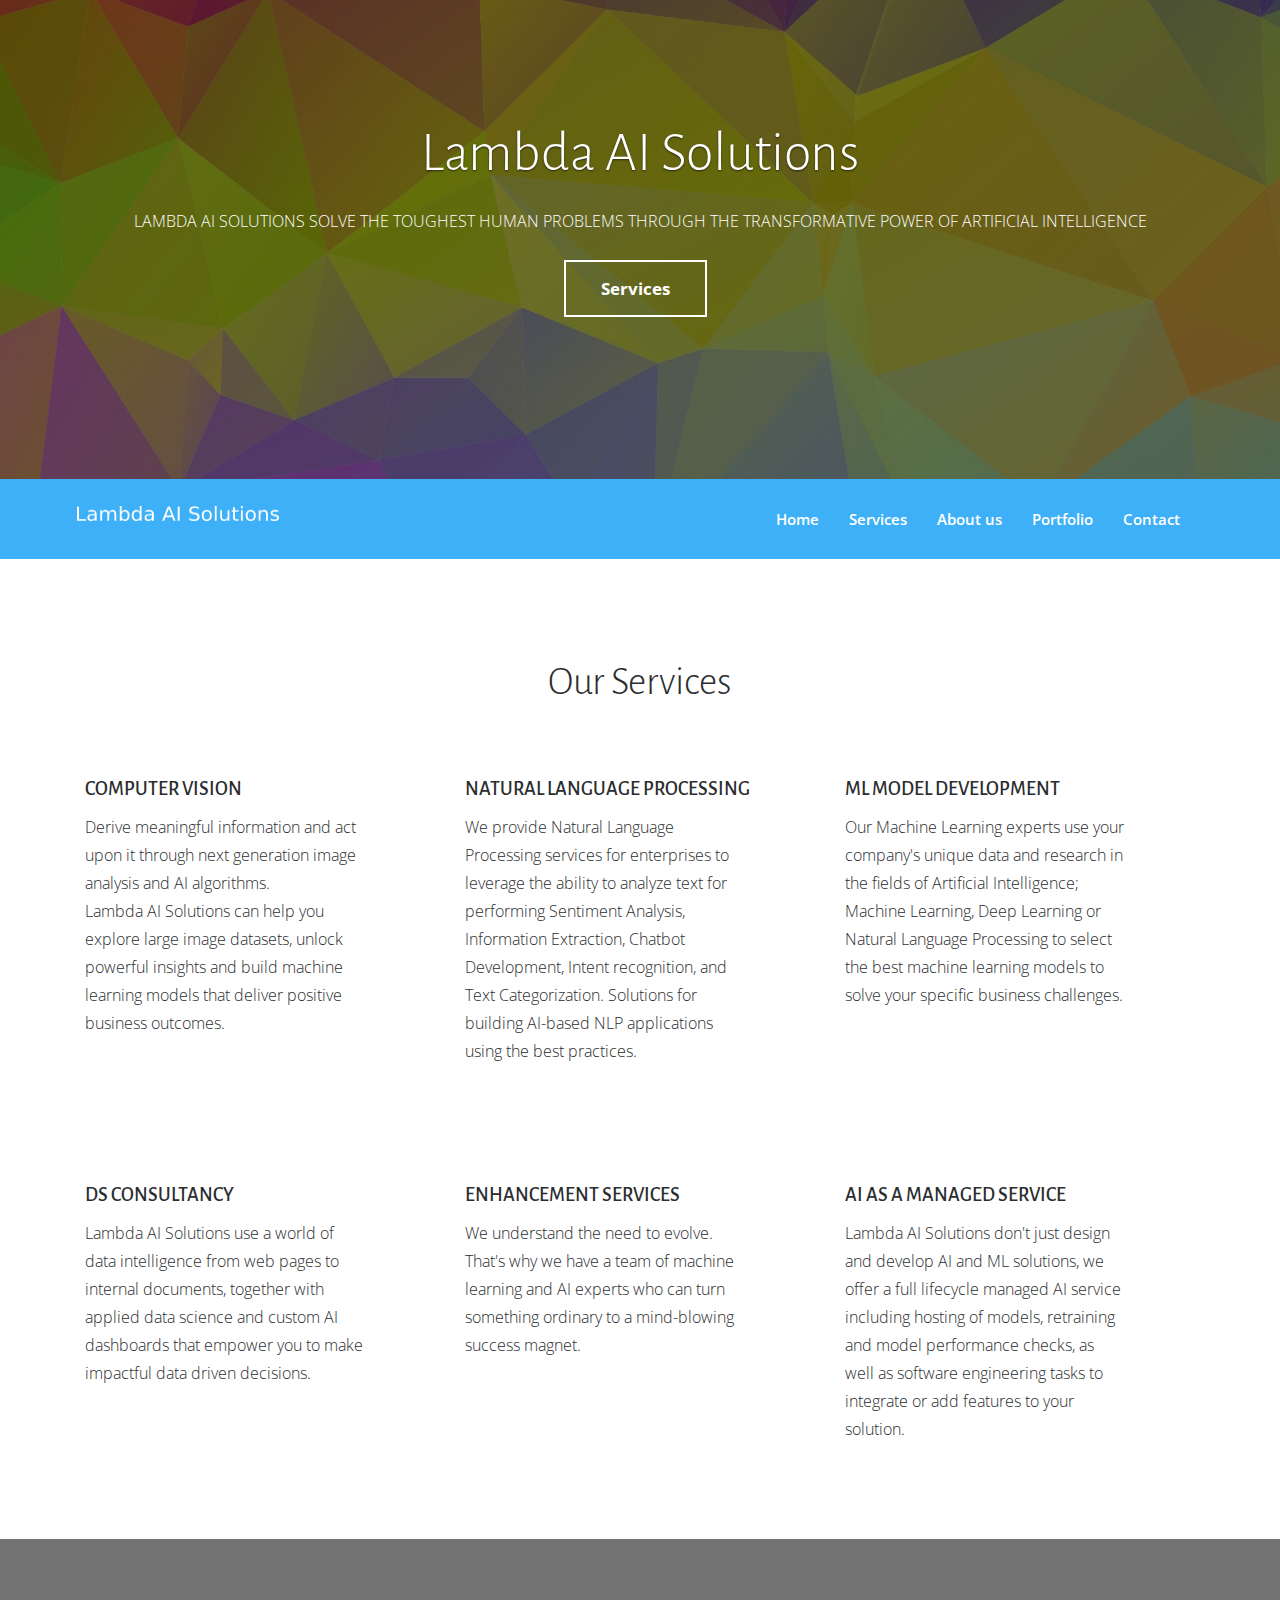
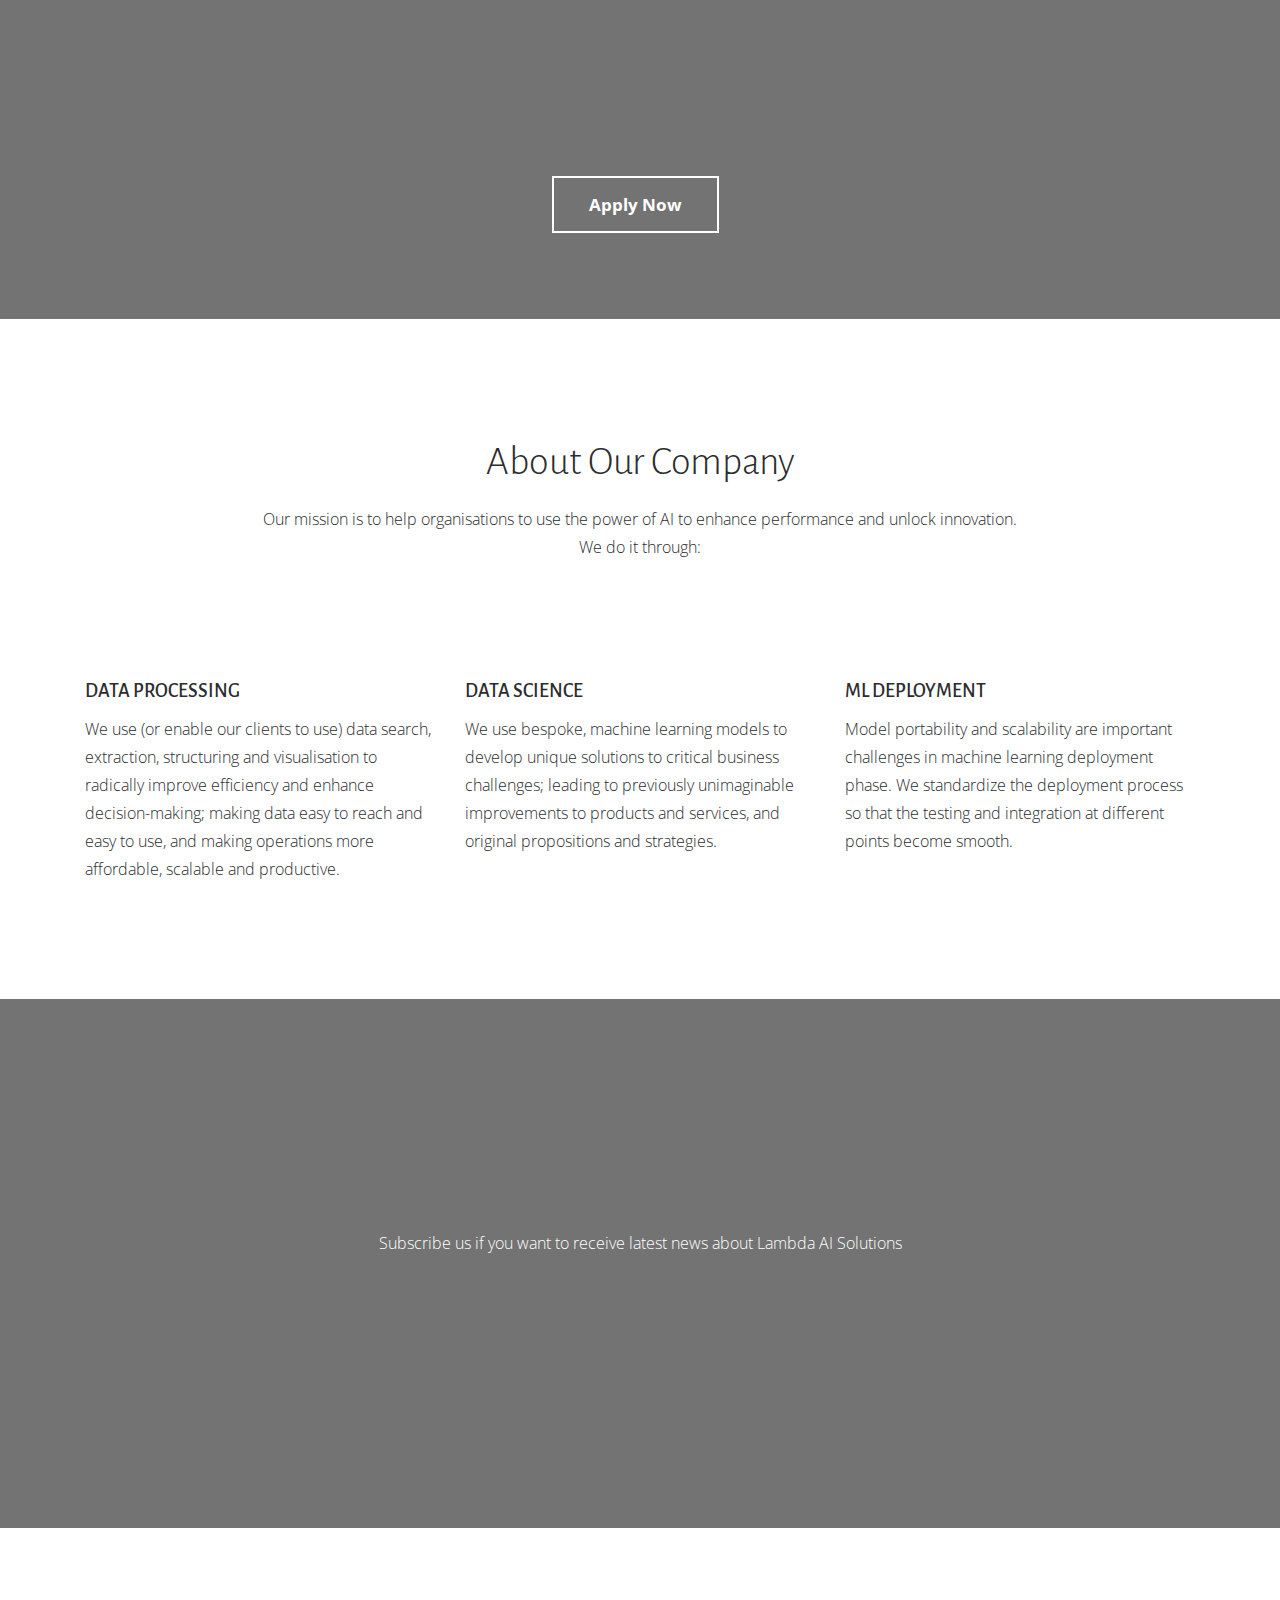
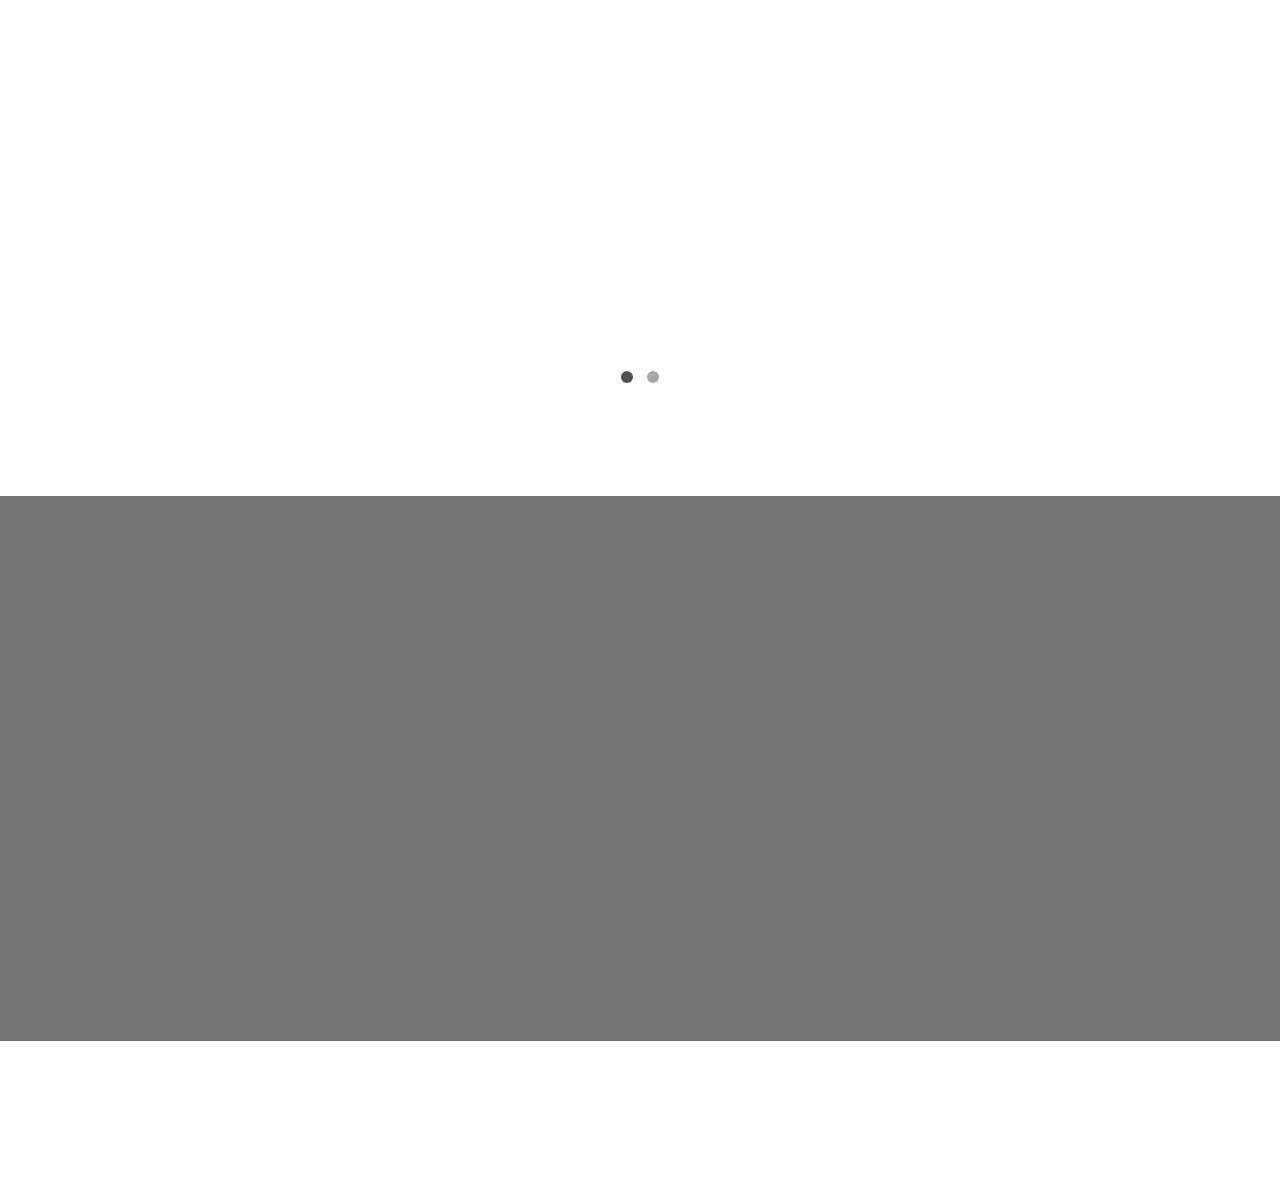
<file: index.html>
<!DOCTYPE html>
<html>
<head>
 
<title>Lambda AI Solutions</title>
<meta name="viewport" content="width=device-width, initial-scale=1, maximum-scale=1, user-scalable=no">

<!-- CSS Files -->
<link href="./css/bootstrap.min.css" rel="stylesheet" media="screen">
<link href="./css/font-awesome.min.css" rel="stylesheet">
<link href="./fonts/icon-7-stroke/css/pe-icon-7-stroke.css" rel="stylesheet">
<link href="./css/animate.css" rel="stylesheet" media="screen">
<link href="./css/owl.theme.css" rel="stylesheet">
<link href="./css/owl.carousel.css" rel="stylesheet">
<link rel=“icon” href=”favicon.ico” type=“image/x-icon”>

<link rel="shortcut icon" href=“favicon.ico” type=“image/x-icon”>
<link href="./css/styles.css" rel="stylesheet" media="screen">

<!-- Google Fonts --> 
<link href='http://fonts.googleapis.com/css?family=Open+Sans:400,300,600,700' rel='stylesheet' type='text/css'>
<link href='http://fonts.googleapis.com/css?family=Alegreya+Sans:100,300,400,700' rel='stylesheet' type='text/css'>
</head>
  
<body data-spy="scroll" data-target="#navbar-scroll">
 
 <div id="top"></div>
 
<div class="fullscreen landing parallax" style="background-image:url('images/bg.jpg');" data-img-width="2000" data-img-height="1325" data-diff="100">
	
	<div class="overlay">
		<div class="container">
			<div class="row">
				<div class="col-md-12 text-center">
  
						<h1 class="wow fadeInLeft">
							Lambda AI Solutions
						</h1>
 
					<div class="landing-text wow fadeInUp">

						<p>LAMBDA AI SOLUTIONS SOLVE THE TOUGHEST HUMAN PROBLEMS  THROUGH THE TRANSFORMATIVE POWER  OF ARTIFICIAL INTELLIGENCE</p>
					</div>
 
					<div class="head-btn wow fadeInLeft">
						<a href="#services" class="btn-default">Services</a>
					</div>
	<br/>
	<br/>
				</div> 
			</div>
		</div> 
	</div> 
</div>
   
<!-- NAVIGATION -->
<div id="menu">
	<nav class="navbar-wrapper navbar-default " role="navigation">
		<div class="container">
			  <div class="navbar-header">
				<button type="button" class="navbar-toggle" data-toggle="collapse" data-target=".navbar-themers">
				  <span class="sr-only">Toggle navigation</span>
				  <span class="icon-bar"></span>
				  <span class="icon-bar"></span>
				  <span class="icon-bar"></span>
				</button>
				  <a class="navbar-brand site-name" href="#top"><img src="images/logo_new.png" alt="logo"></a>
			  </div>
	 
			  <div id="navbar-scroll" class="collapse navbar-collapse navbar-themers navbar-right">
				<ul class="nav navbar-nav">
					<li><a href="#top">Home</a></li>
					<li><a href="#services">Services</a></li>
					<li><a href="#about-us">About us</a></li> 
					<li><a href="#portfolios">Portfolio</a></li>
<!--					<li><a href="#clients">Clients</a></li>-->
<!--					<li><a href="#pricing">Pricing</a></li>					-->
					<li><a href="#contact">Contact</a></li>
				</ul>
			  </div>
		</div>
	</nav>
</div>
 
 
<div id="services" style="color: #2b2d2f">
	<div class="container">
		<div class="row">
			<div class="col-md-10 col-md-offset-1 col-sm-12 text-center feature-title">
 
				<h2>Our Services</h2>
			</div>
		</div>
		<div class="row">
			
			<div class="col-md-12">
 
				<div class="col-sm-4 feat-list">
<!--					<i class="fa fa-eye fa-lg" aria-hidden="true"></i>-->
<!--										<i class="pe-7s-config pe-5x pe-va wow fadeInUp"></i>-->
					<h4>COMPUTER VISION</h4>
					<div class="inner">

						<p>Derive meaningful information and act upon it through next generation image analysis and AI algorithms.
							<br/>
							Lambda AI Solutions can help you explore large image datasets, unlock powerful insights and build machine learning models that deliver positive business outcomes.
						</p>
					</div>

				</div>
			 
				<div class="col-sm-4 feat-list">
<!--					<i class="fa fa-language  fa-lg" aria-hidden="true"></i>-->

<!--					<i class="pe-7s-display2 pe-5x pe-va wow fadeInUp" data-wow-delay="0.2s"></i>-->
					<h4>NATURAL LANGUAGE PROCESSING</h4>
					<div class="inner">
						<p>We provide Natural Language Processing services for enterprises to leverage the ability to analyze text for performing Sentiment Analysis, Information Extraction, Chatbot Development, Intent recognition, and Text Categorization. Solutions for building AI-based NLP applications using the best practices.</p>

					</div>

				</div>
			 
				<div class="col-sm-4 feat-list">
<!--					<i class="pe-7s-culture pe-5x pe-va wow fadeInUp" data-wow-delay="0.4s"></i>-->
					<h4>ML MODEL DEVELOPMENT</h4>
					<div class="inner">
						<p>Our Machine Learning experts use your company's unique data and research in the fields of Artificial Intelligence; Machine Learning, Deep Learning or Natural Language Processing to select the best machine learning models to solve your specific business challenges.</p>

					</div>

				</div>
			
				
			</div>
		</div>
		<div class="row row-feat">
			
			<div class="col-md-12">
 
				<div class="col-sm-4 feat-list">
<!--					<i class="fa fa-bar-chart fa-lg" aria-hidden="true"></i>-->

<!--					<i class="pe-7s-cloud-upload pe-5x pe-va wow fadeInUp"></i>-->
					<h4>DS CONSULTANCY</h4>
					<div class="inner">
						<p>Lambda AI Solutions use a world of data intelligence from web pages to internal documents, together with applied data science and custom AI dashboards that empower you to make impactful data driven decisions.
						</p>
					</div>

				</div>
			 
				<div class="col-sm-4 feat-list">
<!--					<i class="fa fa-expand fa-lg" aria-hidden="true"></i>-->

<!--					<i class="pe-7s-mail-open-file pe-5x pe-va wow fadeInUp" data-wow-delay="0.2s"></i>-->
					<h4>ENHANCEMENT SERVICES</h4>
					<div class="inner">
						<p>We understand the need to evolve. That's why we have a team of machine learning and AI experts who can turn something ordinary to a mind-blowing success magnet.</p>

					</div>

				</div>
			 
				<div class="col-sm-4 feat-list">
<!--					<i class="pe-7s-science pe-5x pe-va wow fadeInUp" data-wow-delay="0.4s"></i>-->
					<h4>AI AS A MANAGED SERVICE</h4>
					<div class="inner">
						<p>Lambda AI Solutions don't just design and develop AI and ML solutions, we offer a full lifecycle managed AI service including hosting of models, retraining and model performance checks, as well as software engineering tasks to integrate or add features to your solution.</p>

					</div>

				</div>
			
				
			</div>
		</div>
	</div>
</div>
 <div id="download">
	<div class="action fullscreen parallax" style="background-image:url('images/bg2.jpg');" data-img-width="2000" data-img-height="1334" data-diff="100">
		<div class="overlay downloadSection">
			<div class="container">
				<div class="row">
					<div class="col-md-8 col-md-offset-2 col-sm-12 text-center">
						<h2 class="wow fadeInLeft">Apply now for a Demo</h2>
						<p class="download-text wow fadeInRight">You can apply for our product demos. We have pre-built applications for your use cases.</p>
						<div class="btn-section"><a href="demo.html" class="btn-default">Apply Now</a></div>
					</div>					
				</div>
			</div>
		</div>
	</div>
</div>
  
<div id="about-us" style="color: #2b2d2f">
	<div class="container">
		<div class="row">
			<div class="col-md-10 col-md-offset-1 col-sm-12 text-center feature-title">
 
				<h2>About Our Company</h2>
				<p>Our mission is to help organisations to use the power of AI to enhance performance and unlock innovation.
					<br/>
					We do it through:
				</p>

			</div>
		</div>
		<div class="row row-feat">
			<div class="col-md-12">

				<div class="col-sm-4 feat-list">
<!--					<i class="pe-7s-cloud-upload pe-5x pe-va wow fadeInUp"></i>-->
					<div class="inner">
						<h4>DATA PROCESSING</h4>
						<p>We use (or enable our clients to use) data search, extraction, structuring and visualisation to radically improve efficiency and enhance decision-making; making data easy to reach and easy to use, and making operations more affordable, scalable and productive.
						</p>
					</div>
				</div>

				<div class="col-sm-4 feat-list">
<!--					<i class="pe-7s-science pe-5x pe-va wow fadeInUp" data-wow-delay="0.4s"></i>-->
					<div class="inner">
						<h4>DATA SCIENCE</h4>
						<p>We use bespoke, machine learning models to develop unique solutions to critical business challenges; leading to previously unimaginable improvements to products and services, and original propositions and strategies.</p>
					</div>
				</div>
				<div class="col-sm-4 feat-list">
<!--					<i class="pe-7s-science pe-5x pe-va wow fadeInUp" data-wow-delay="0.4s"></i>-->
					<div class="inner">
						<h4>ML DEPLOYMENT</h4>
						<p>Model portability and scalability are important challenges in machine learning deployment phase. We standardize the deployment process so that the testing and integration at different points become smooth.</p>
					</div>
				</div>

			</div>
		</div>
<!--		<div class="row row-feat">-->
<!--	 -->
<!--			<div class="col-md-6 feature-2-pic wow fadeInLeft">-->
<!--				<img src="images/feature2-image.jpg" alt="image" class="img-responsive">-->
<!--			</div>	-->
<!--			 -->
<!--			<div class="col-md-6 wow fadeInRight">-->
<!--				<h2>Who we are?</h2>-->
<!--				<p>Lorem Ipsum is simply dummy text of the printing and typesetting industry. Lorem Ipsum has been the industry's standard dummy text ever since the 1500s, when an unknown printer took a galley of type and scrambled it to make a type specimen book. It has survived not only five centuries, but also the leap into electronic typesetting, remaining essentially unchanged. It was popularised in the 1960s with the release of Letraset.-->
<!--				</p>-->

<!--					<div class="btn-section"><a href="" class="btn-default">Read More</a></div>-->
<!--		-->
<!--			</div>-->
<!--			 			  -->
<!--		</div>			  -->
  
	</div>
</div>

 
<div id="subscribe">
	<div class="subscribe fullscreen parallax" style="background-image:url('images/bg.jpg');" data-img-width="1920" data-img-height="1281" data-diff="100">
		<div class="overlay">
			<div class="container">
 
				<div class="col-md-4 col-md-offset-4 text-center">
<!--					<i class="fa fa-bell fa-5x" aria-hidden="true"></i>-->

					<i class="pe-7s-mail pe-va letter wow fadeInUp"></i>
				</div>
				<div class="col-md-8 col-md-offset-2 text-center">
					<p>Subscribe us if you want to receive latest news about Lambda AI Solutions</p>
 
					<div class="subscribe-form wow fadeInUp">
						<form class="news-letter mailchimp" action="" role="form" method="POST">
						<input type="hidden" name="u" value="">
						<input type="hidden" name="id" value="">
						<input class="form-control" type="email" name="" placeholder="Your email..." required="">
							<button type="submit" class="subscribe-btn btn">SUBSCRIBE</button>
						</form>
					</div>					
				</div>

			</div>	
		</div>
	</div>
</div>
 
<div id="portfolios">
	<div class="container">
		<div class="text-center">
			<h2 class="wow fadeInLeft">Our Profile</h2>
			<div class="title-line wow fadeInRight"></div>
		</div>
		<div class="row portfolio">

			<div id="portfolio" class="owl-carousel">

				<div class="screen wow fadeInUp">
					<a href="images/img1.jpg" data-toggle="lightbox"><img src="images/img1.jpg" alt="portfolios"></a>
				</div>

				<div class="screen wow fadeInUp" data-wow-delay="0.1s">
					<a href="images/img2.jpg" data-toggle="lightbox"><img src="images/img2.jpg" alt="portfolios"></a>
				</div>

				<div class="screen wow fadeInUp" data-wow-delay="0.2s">
					<a href="images/img3.jpg" data-toggle="lightbox"><img src="images/img3.jpg" alt="portfolios"></a>
				</div>

				<div class="screen wow fadeInUp" data-wow-delay="0.3s">
					<a href="images/img4.jpg" data-toggle="lightbox"><img src="images/img4.jpg" alt="portfolios"></a>
				</div>

				<div class="screen wow fadeInUp" data-wow-delay="0.4s">
					<a href="images/img5.jpg" data-toggle="lightbox"><img src="images/img5.jpg" alt="portfolios"></a>
				</div>

				<div class="screen wow fadeInUp" data-wow-delay="0.5s">
					<a href="images/img6.jpg" data-toggle="lightbox"><img src="images/img6.jpg" alt="portfolios"></a>
				</div>

				<div class="screen wow fadeInUp" data-wow-delay="0.6s">
					<a href="images/img7.jpg" data-toggle="lightbox"><img src="images/img7.jpg" alt="portfolios"></a>
				</div>

				<div class="screen wow fadeInUp" data-wow-delay="0.7s">
					<a href="images/img8.jpg" data-toggle="lightbox"><img src="images/img8.jpg" alt="portfolios"></a>
				</div>
			</div>
		</div>
	</div>
</div>
 
<!--<div id="clients">-->
<!--<div class="action fullscreen parallax" style="background-image:url('images/bg.jpg');" data-img-width="2000" data-img-height="1334" data-diff="100">-->
<!--		<div class="overlay downloadSection">-->
<!--	<div class="container">-->
<!--		<div class="text-center">-->
<!--			<h2 class="wow fadeInLeft">Clients</h2>-->
<!--			<div class="title-line wow fadeInRight"></div>-->
<!--		</div>-->
<!--		<div class="row">-->
<!--			<div class="col-sm-10 col-sm-offset-1">	-->
<!--			   <div id="owl-clients" class="owl-carousel owl-theme wow fadeInUp">-->
<!--				  -->
<!--					<div class="clients-item">-->
<!--						<div class="client-pic text-center">-->
<!--						 -->
<!--							<img src="images/client.jpg" alt="client">-->
<!--						</div>-->
<!--						<div class="box">-->
<!--						 -->
<!--							<p class="message text-center">"Printing and typesetting industry. Lorem Ipsum has been the industry's standard dummy text ever since the 1500s, when an unknown printer took a galley of type dummy text of the printing."</p>-->
<!--						</div>-->
<!--						<div class="client-info text-center">-->
<!--						 -->
<!--							John Doe, <span class="company">Google</span>	-->
<!--						</div>-->
<!--					</div>		-->
<!--					 -->
<!--					<div class="clients-item">-->
<!--						<div class="client-pic text-center">-->
<!-- -->
<!--							<img src="images/client2.jpg" alt="client">-->
<!--						</div>-->
<!--						<div class="box">-->
<!-- -->
<!--							<p class="message text-center">"Lorem Ipsum is simply dummy text of the printing and when an unknown printer took a galley of type dummy text of the printing and typesetting industry and scrambled."</p>-->
<!--						</div>-->
<!--						<div class="client-info text-center">-->
<!-- -->
<!--							Glen Micheal, <span class="company">CN Technology</span>	-->
<!--						</div>-->
<!--					</div>				-->
<!--					 -->
<!--					<div class="clients-item">-->
<!--						<div class="client-pic text-center">-->
<!-- -->
<!--							<img src="images/client3.jpg" alt="client">-->
<!--						</div>-->
<!--						<div class="box">-->
<!-- -->
<!--							<p class="message text-center">"Lorem Ipsum is simply dummy text of the printing and typesetting industry. Lorem Ipsum has been the industry's standard dummy text ever since the 1500s, when an unknown printer."</p>-->
<!--						</div>-->
<!--						<div class="client-info text-center">-->
<!-- -->
<!--							Chris Russel, <span class="company">Facebook</span>	-->
<!--						</div>-->
<!--					</div>			-->
<!--				 -->
<!--				</div>-->
<!--			</div>	-->
<!--		</div>	-->
<!--	</div>-->
<!--</div>-->
<!--</div>-->
<!--</div>-->
 
<!--<div id="pricing">-->
<!--	<div class="container">-->
<!--		<div class="text-center">-->
<!--		 -->
<!--			<h2 class="wow fadeInLeft">Pricing</h2>-->
<!--			<div class="title-line wow fadeInRight"></div>-->
<!--		</div>-->
<!--		<div class="row pricing-option">-->
<!-- -->
<!--			<div class="col-sm-4">-->
<!--			  <div class="price-box wow fadeInUp">-->
<!--			   <div class="price-heading text-center">-->
<!--			     -->
<!--					 -->
<!--					<h3>Basic</h3>-->
<!--			   </div>-->
<!--			   -->
<!--				<div class="price-group text-center">-->
<!--					<span class="dollar">$</span>-->
<!--					<span class="price">9</span>-->
<!--					<span class="time">/mo</span>-->
<!--				</div>-->
<!--			 -->
<!--			   <ul class="price-feature text-center">-->
<!--				  <li><strong>100MB</strong> Disk Space</li>-->
<!--				  <li><strong>200MB</strong> Bandwidth</li>-->
<!--				  <li><strong>2</strong> Subdomains</li>-->
<!--				  <li><strong>5</strong> Email Accounts</li>-->
<!--				  <li><strike>Webmail Support</strike></li>				  -->
<!--			   </ul>-->
<!--			   -->
<!--			   <div class="price-footer text-center">-->
<!--				 <a class="btn btn-price" href="#">BUY NOW</a>-->
<!--				</div>	-->
<!--			  </div>-->
<!--			</div>-->
<!--			 -->
<!--			<div class="col-sm-4">-->
<!--			  <div class="price-box wow fadeInUp" data-wow-delay="0.2s">-->
<!--			   <div class="price-heading text-center">-->
<!--  -->
<!-- -->
<!--				<h3>Standard</h3>-->
<!--			   </div>-->
<!--			    -->
<!--				<div class="price-group text-center">-->
<!--					<span class="dollar">$</span>-->
<!--					<span class="price">19</span>-->
<!--					<span class="time">/mo</span>-->
<!--				</div>-->
<!--			 -->
<!--			   <ul class="price-feature text-center">-->
<!--				  <li><strong>300MB</strong> Disk Space</li>-->
<!--				  <li><strong>400MB</strong> Bandwidth</li>-->
<!--				  <li><strong>5</strong> Subdomains</li>-->
<!--				  <li><strong>10</strong> Email Accounts</li>-->
<!--				  <li><strike>Webmail Support</strike></li>			  -->
<!--			   </ul>-->
<!-- -->
<!--			   <div class="price-footer text-center">-->
<!--				 <a class="btn btn-price" href="#">BUY NOW</a>-->
<!--				</div>-->
<!--			  </div>-->
<!--			</div>	-->
<!--			 -->
<!--			<div class="col-sm-4">-->
<!--			  <div class="price-box wow fadeInUp" data-wow-delay="0.4s">-->
<!--			   <div class="price-heading text-center">-->
<!--			     -->
<!--				 -->
<!--					<h3>Advance</h3>-->
<!--			   </div>-->
<!--			    -->
<!--				<div class="price-group text-center">-->
<!--					<span class="dollar">$</span>-->
<!--					<span class="price">29</span>-->
<!--					<span class="time">/mo</span>-->
<!--				</div>-->
<!--			 -->
<!--			   <ul class="price-feature text-center">-->
<!--				  <li><strong>1GB</strong> Disk Space</li>-->
<!--				  <li><strong>1GB</strong> Bandwidth</li>-->
<!--				  <li><strong>10</strong> Subdomains</li>-->
<!--				  <li><strong>25</strong> Email Accounts</li>-->
<!--				  <li>Webmail Support</li>					  -->
<!--			   </ul>-->
<!--			    -->
<!--			   <div class="price-footer text-center">-->
<!--				 <a class="btn btn-price" href="#">BUY NOW</a>-->
<!--				</div>	-->
<!--			  </div>-->
<!--			</div>-->
<!--			  -->

<!--		</div>-->
<!--	</div>-->
<!--</div>-->
	 

<div id="contact">
	<div class="contact fullscreen parallax" style="background-image:url('images/bg2.jpg');" data-img-width="2000" data-img-height="1334" data-diff="100">
		<div class="overlay">
			<div class="container">
				<div class="row contact-row">
				 
					<div class="col-sm-5 contact-left wow fadeInUp">
						<h2>CONTACT US</h2>
							<ul class="ul-address">
<!--							<li><i class="pe-7s-map-marker"></i>1234 Abcdef Town, Forest Area</br>-->
<!--							Mid world 10005-->
<!--							</li>-->
								<li><i class="pe-7s-phone"></i>+92 (340) 366-8816</br>
								+92 (314) 509-0691
								</li>
								<li><i class="pe-7s-mail"></i><a href="mailto:info@lambdaaisolutions.com">info@lambdaaisolutions.com</a></li>
								<li><i class="pe-7s-look"></i><a href="#">www.lambdaaisolutions.com</a></li>
							</ul>	
								
					</div>
					 
					<div class="col-sm-7 contact-right">
						<form method="POST" id="contact-form" class="form-horizontal" action="contactengine.php" onSubmit="alert('Thank you for your feedback!');">
							<div class="form-group">
							<input type="text" name="Name" id="Name" class="form-control wow fadeInUp" placeholder="Name" required/>
							</div>
							<div class="form-group">
							<input type="text" name="Email" id="Email" class="form-control wow fadeInUp" placeholder="Email" required/>
							</div>					
							<div class="form-group">
							<textarea name="Message" rows="20" cols="20" id="Message" class="form-control input-message wow fadeInUp"  placeholder="Message" required></textarea>
							</div>
							<div class="form-group">
							<input type="submit" name="submit" value="Submit" class="btn btn-success wow fadeInUp" />
							</div>
						</form>		
					</div>
				</div>
			</div>
		</div>
	</div>
</div>  
<footer id="footer">
	<div class="container">
		<div class="col-sm-4 col-sm-offset-4">
			 
				<div class="social text-center">
					<ul>
						<li><a class="wow fadeInUp" href="https://twitter.com/"><i class="fa fa-twitter"></i></a></li>
						<li><a class="wow fadeInUp" href="https://www.facebook.com/" data-wow-delay="0.2s"><i class="fa fa-facebook"></i></a></li>
						<li><a class="wow fadeInUp" href="https://plus.google.com/" data-wow-delay="0.4s"><i class="fa fa-google-plus"></i></a></li> 
					</ul>
				</div>	
<!--			<div class="text-center wow fadeInUp" style="font-size: 14px;">Copyright Businessr 2015 - Template by <a href="http://www.webthemez.com">Webthemez</a></div>-->
<!--			<a href="#" class="scrollToTop"><i class="pe-7s-up-arrow pe-va"></i></a>-->
		</div>	
	</div>	
</footer>
	
	<!-- javascript files -->
    <script src="js/jquery.js"></script>
    <script src="js/bootstrap.min.js"></script>
    <script src="js/custom.js"></script>
    <script src="js/jquery.sticky.js"></script>
	<script src="js/wow.min.js"></script>
	<script src="js/owl.carousel.min.js"></script>
	<script src="js/ekko-lightbox-min.js"></script>
	<script type="text/javascript">
	$(document).delegate('*[data-toggle="lightbox"]', 'click', function(event) { event.preventDefault(); $(this).ekkoLightbox(); }); 
	</script>
	<script>
		new WOW().init();
	</script>
  </body>
</html>
</file>
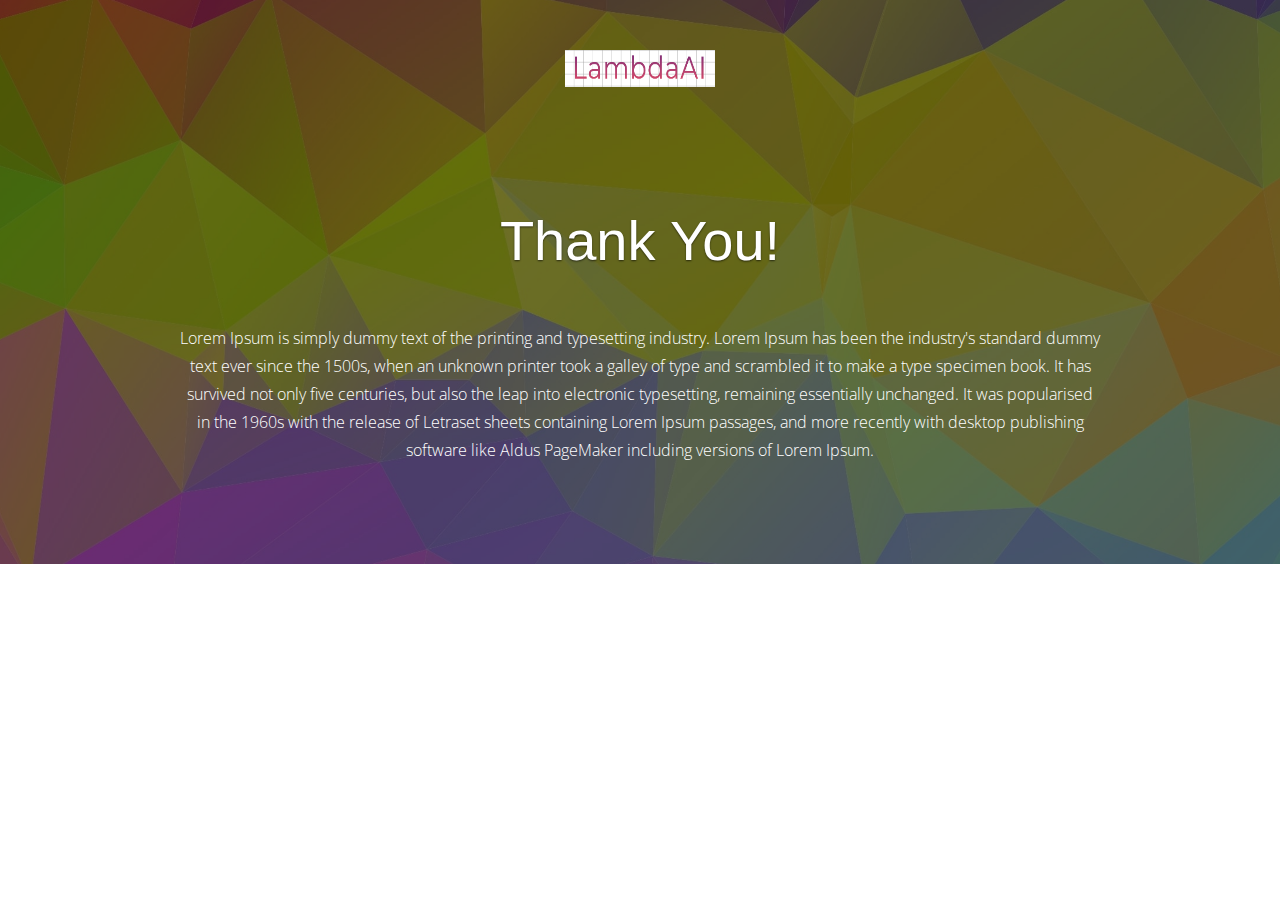
<file: contactthanks.html>
<!DOCTYPE html>
<html>
<head>

<!-- /.website title -->
<title>Thank You</title>
<meta name="viewport" content="width=device-width, initial-scale=1, maximum-scale=1, user-scalable=no">

<!-- CSS Files -->
<link href="css/bootstrap.min.css" rel="stylesheet" media="screen">
<link href="css/font-awesome.min.css" rel="stylesheet"> 


<!-- Colors -->
<link href="css/styles.css" rel="stylesheet" media="screen"> 

<!-- Google Fonts --> 
<link href='http://fonts.googleapis.com/css?family=Open+Sans:400,300,600,700' rel='stylesheet' type='text/css'> 

</head>
  
<body>
 
<div id="top"></div>

<!-- /.parallax full screen background image -->
<div class="fullscreen landing parallax" style="background-image:url('images/bg2.jpg');" data-img-width="2000" data-img-height="1333" data-diff="100">
	
	<div class="overlay">
		<div class="container">
			<div class="col-md-10 col-md-offset-1 text-center">
			
				<!-- /.logo -->
				<div class="logo wow fadeInDown" style="margin-top: 50px"> <a href=""><img src="images/logo.png" alt="logo"></a></div>

				<!-- /.main title -->
					<h1 class="wow fadeInUp" style="margin-bottom: 50px">
					Thank You!
					</h1>
<p>Lorem Ipsum is simply dummy text of the printing and typesetting industry. Lorem Ipsum has been the industry's standard dummy text ever since the 1500s, when an unknown printer took a galley of type and scrambled it to make a type specimen book. It has survived not only five centuries, but also the leap into electronic typesetting, remaining essentially unchanged. It was popularised in the 1960s with the release of Letraset sheets containing Lorem Ipsum passages, and more recently with desktop publishing software like Aldus PageMaker including versions of Lorem Ipsum.
				</p>
				<br><br><br>
			</div>
		</div> 
	</div> 
</div>
 
  
	
	<!-- /.javascript files -->
    <script src="js/jquery.js"></script>
    <script src="js/bootstrap.min.js"></script>
    <script src="js/custom.js"></script>
	<script src="js/wow.min.js"></script>
	<script>
		new WOW().init();
	</script>
</body>
</html>
</file>
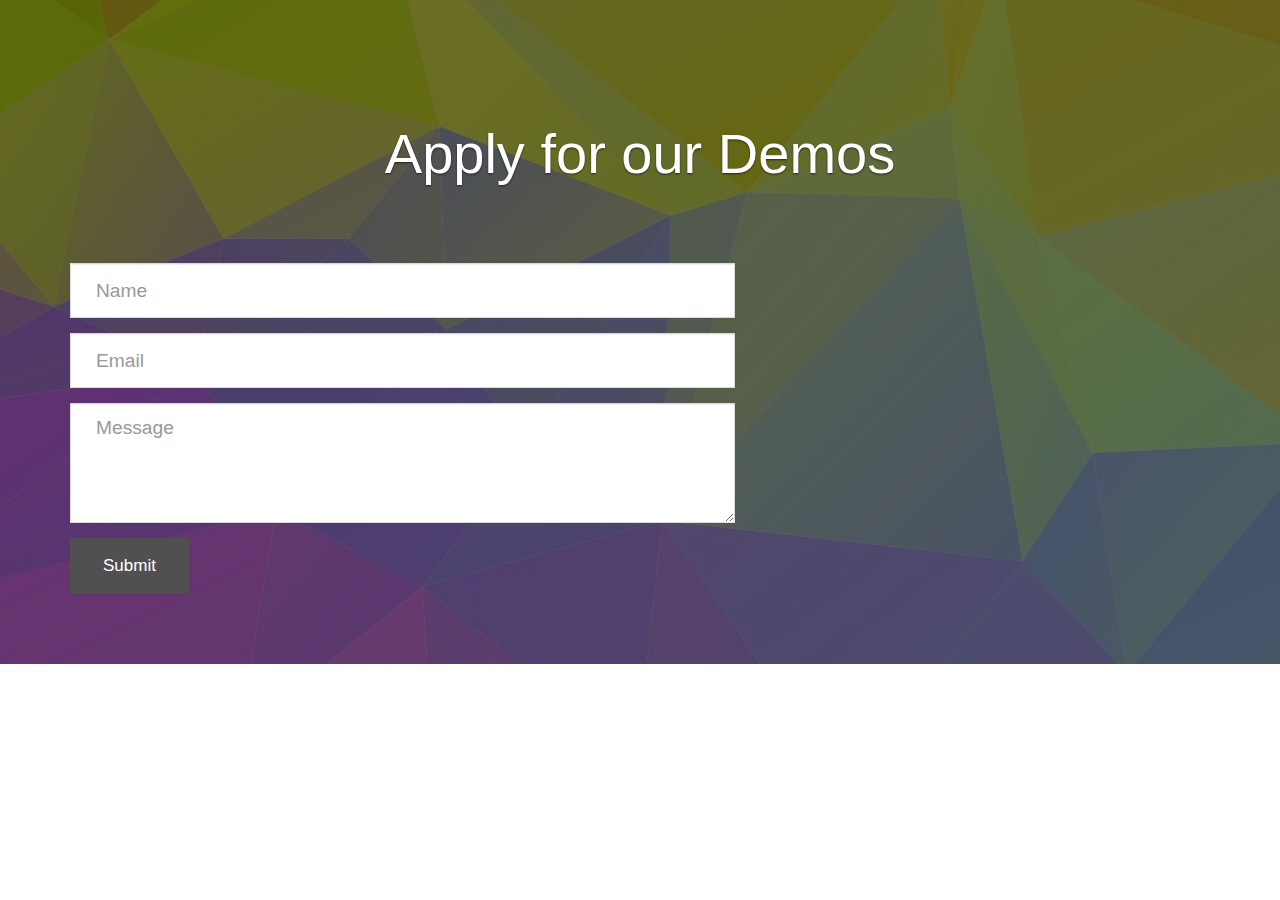
<file: demo.html>
<!DOCTYPE html>
<html lang="en">
<head>
    <meta charset="UTF-8">
    <title>Lambda AI Solutions</title>
    <meta name="viewport" content="width=device-width, initial-scale=1, maximum-scale=1, user-scalable=no">

    <!-- CSS Files -->
    <link href="css/bootstrap.min.css" rel="stylesheet" media="screen">
    <link href="css/font-awesome.min.css" rel="stylesheet">
    <link href="fonts/icon-7-stroke/css/pe-icon-7-stroke.css" rel="stylesheet">
    <link href="css/animate.css" rel="stylesheet" media="screen">
    <link href="css/owl.theme.css" rel="stylesheet">
    <link href="css/owl.carousel.css" rel="stylesheet">

    <link href="css/styles.css" rel="stylesheet" media="screen">

</head>
<body data-spy="scroll" data-target="#navbar-scroll">
<div class="fullscreen landing parallax" style="background-image:url('images/bg.jpg');" data-img-width="2000" data-img-height="1325" data-diff="100">

<div class="overlay">
  <div class="container">
    <div class="row">
      <div class="col-md-12 text-center">

        <h1 class="wow fadeInLeft">
          Apply for our Demos
        </h1>
        <br/>
        <br/>
        <div class="landing-text wow fadeInUp">
          <div class="col-sm-7 contact-right d-flex">
            <form method="POST" id="contact-form" class="form-horizontal" action="index.html" onSubmit="alert('Thank you for requesting our demo. We will share it on your added email. Regards.');">
              <div class="form-group">
                <input type="text" name="Name" id="Name" class="form-control wow fadeInUp" placeholder="Name" required/>
              </div>
              <div class="form-group">
                <input type="text" name="Email" id="Email" class="form-control wow fadeInUp" placeholder="Email" required/>
              </div>
              <div class="form-group">
                <textarea name="Message" rows="20" cols="20" id="Message" class="form-control input-message wow fadeInUp"  placeholder="Message" required></textarea>
              </div>
              <div class="form-group">
                <input type="submit" name="submit" value="Submit" class="btn btn-success wow fadeInUp" />
              </div>
            </form>
            <br/>
            <br/>
          </div>
        </div>


      </div>
    </div>
  </div>
</div>
</div>
</body>
</html>
</file>
<file: fonts/icon-7-stroke/css/pe-icon-7-stroke.css>
@font-face {
	font-family: 'Pe-icon-7-stroke';
	src:url('../fonts/Pe-icon-7-stroke.eot?-2irksn');
	src:url('../fonts/Pe-icon-7-stroke.eot?#iefix-2irksn') format('embedded-opentype'),
		url('../fonts/pe-icon-7-stroke.woff?-2irksn') format('woff'),
		url('../fonts/Pe-icon-7-stroke.ttf?-2irksn') format('truetype'),
		url('../fonts/Pe-icon-7-stroke.svg?-2irksn#Pe-icon-7-stroke') format('svg');
	font-weight: normal;
	font-style: normal;
}

[class^="pe-7s-"], [class*=" pe-7s-"] {
	display: inline-block;
	font-family: 'Pe-icon-7-stroke';
	speak: none;
	font-style: normal;
	font-weight: normal;
	font-variant: normal;
	text-transform: none;
	line-height: 1;

	/* Better Font Rendering =========== */
	-webkit-font-smoothing: antialiased;
	-moz-osx-font-smoothing: grayscale;
}

.pe-7s-cloud-upload:before {
	content: "\e68a";
}
.pe-7s-cash:before {
	content: "\e68c";
}
.pe-7s-close:before {
	content: "\e680";
}
.pe-7s-bluetooth:before {
	content: "\e68d";
}
.pe-7s-cloud-download:before {
	content: "\e68b";
}
.pe-7s-way:before {
	content: "\e68e";
}
.pe-7s-close-circle:before {
	content: "\e681";
}
.pe-7s-id:before {
	content: "\e68f";
}
.pe-7s-angle-up:before {
	content: "\e682";
}
.pe-7s-wristwatch:before {
	content: "\e690";
}
.pe-7s-angle-up-circle:before {
	content: "\e683";
}
.pe-7s-world:before {
	content: "\e691";
}
.pe-7s-angle-right:before {
	content: "\e684";
}
.pe-7s-volume:before {
	content: "\e692";
}
.pe-7s-angle-right-circle:before {
	content: "\e685";
}
.pe-7s-users:before {
	content: "\e693";
}
.pe-7s-angle-left:before {
	content: "\e686";
}
.pe-7s-user-female:before {
	content: "\e694";
}
.pe-7s-angle-left-circle:before {
	content: "\e687";
}
.pe-7s-up-arrow:before {
	content: "\e695";
}
.pe-7s-angle-down:before {
	content: "\e688";
}
.pe-7s-switch:before {
	content: "\e696";
}
.pe-7s-angle-down-circle:before {
	content: "\e689";
}
.pe-7s-scissors:before {
	content: "\e697";
}
.pe-7s-wallet:before {
	content: "\e600";
}
.pe-7s-safe:before {
	content: "\e698";
}
.pe-7s-volume2:before {
	content: "\e601";
}
.pe-7s-volume1:before {
	content: "\e602";
}
.pe-7s-voicemail:before {
	content: "\e603";
}
.pe-7s-video:before {
	content: "\e604";
}
.pe-7s-user:before {
	content: "\e605";
}
.pe-7s-upload:before {
	content: "\e606";
}
.pe-7s-unlock:before {
	content: "\e607";
}
.pe-7s-umbrella:before {
	content: "\e608";
}
.pe-7s-trash:before {
	content: "\e609";
}
.pe-7s-tools:before {
	content: "\e60a";
}
.pe-7s-timer:before {
	content: "\e60b";
}
.pe-7s-ticket:before {
	content: "\e60c";
}
.pe-7s-target:before {
	content: "\e60d";
}
.pe-7s-sun:before {
	content: "\e60e";
}
.pe-7s-study:before {
	content: "\e60f";
}
.pe-7s-stopwatch:before {
	content: "\e610";
}
.pe-7s-star:before {
	content: "\e611";
}
.pe-7s-speaker:before {
	content: "\e612";
}
.pe-7s-signal:before {
	content: "\e613";
}
.pe-7s-shuffle:before {
	content: "\e614";
}
.pe-7s-shopbag:before {
	content: "\e615";
}
.pe-7s-share:before {
	content: "\e616";
}
.pe-7s-server:before {
	content: "\e617";
}
.pe-7s-search:before {
	content: "\e618";
}
.pe-7s-film:before {
	content: "\e6a5";
}
.pe-7s-science:before {
	content: "\e619";
}
.pe-7s-disk:before {
	content: "\e6a6";
}
.pe-7s-ribbon:before {
	content: "\e61a";
}
.pe-7s-repeat:before {
	content: "\e61b";
}
.pe-7s-refresh:before {
	content: "\e61c";
}
.pe-7s-add-user:before {
	content: "\e6a9";
}
.pe-7s-refresh-cloud:before {
	content: "\e61d";
}
.pe-7s-paperclip:before {
	content: "\e69c";
}
.pe-7s-radio:before {
	content: "\e61e";
}
.pe-7s-note2:before {
	content: "\e69d";
}
.pe-7s-print:before {
	content: "\e61f";
}
.pe-7s-network:before {
	content: "\e69e";
}
.pe-7s-prev:before {
	content: "\e620";
}
.pe-7s-mute:before {
	content: "\e69f";
}
.pe-7s-power:before {
	content: "\e621";
}
.pe-7s-medal:before {
	content: "\e6a0";
}
.pe-7s-portfolio:before {
	content: "\e622";
}
.pe-7s-like2:before {
	content: "\e6a1";
}
.pe-7s-plus:before {
	content: "\e623";
}
.pe-7s-left-arrow:before {
	content: "\e6a2";
}
.pe-7s-play:before {
	content: "\e624";
}
.pe-7s-key:before {
	content: "\e6a3";
}
.pe-7s-plane:before {
	content: "\e625";
}
.pe-7s-joy:before {
	content: "\e6a4";
}
.pe-7s-photo-gallery:before {
	content: "\e626";
}
.pe-7s-pin:before {
	content: "\e69b";
}
.pe-7s-phone:before {
	content: "\e627";
}
.pe-7s-plug:before {
	content: "\e69a";
}
.pe-7s-pen:before {
	content: "\e628";
}
.pe-7s-right-arrow:before {
	content: "\e699";
}
.pe-7s-paper-plane:before {
	content: "\e629";
}
.pe-7s-delete-user:before {
	content: "\e6a7";
}
.pe-7s-paint:before {
	content: "\e62a";
}
.pe-7s-bottom-arrow:before {
	content: "\e6a8";
}
.pe-7s-notebook:before {
	content: "\e62b";
}
.pe-7s-note:before {
	content: "\e62c";
}
.pe-7s-next:before {
	content: "\e62d";
}
.pe-7s-news-paper:before {
	content: "\e62e";
}
.pe-7s-musiclist:before {
	content: "\e62f";
}
.pe-7s-music:before {
	content: "\e630";
}
.pe-7s-mouse:before {
	content: "\e631";
}
.pe-7s-more:before {
	content: "\e632";
}
.pe-7s-moon:before {
	content: "\e633";
}
.pe-7s-monitor:before {
	content: "\e634";
}
.pe-7s-micro:before {
	content: "\e635";
}
.pe-7s-menu:before {
	content: "\e636";
}
.pe-7s-map:before {
	content: "\e637";
}
.pe-7s-map-marker:before {
	content: "\e638";
}
.pe-7s-mail:before {
	content: "\e639";
}
.pe-7s-mail-open:before {
	content: "\e63a";
}
.pe-7s-mail-open-file:before {
	content: "\e63b";
}
.pe-7s-magnet:before {
	content: "\e63c";
}
.pe-7s-loop:before {
	content: "\e63d";
}
.pe-7s-look:before {
	content: "\e63e";
}
.pe-7s-lock:before {
	content: "\e63f";
}
.pe-7s-lintern:before {
	content: "\e640";
}
.pe-7s-link:before {
	content: "\e641";
}
.pe-7s-like:before {
	content: "\e642";
}
.pe-7s-light:before {
	content: "\e643";
}
.pe-7s-less:before {
	content: "\e644";
}
.pe-7s-keypad:before {
	content: "\e645";
}
.pe-7s-junk:before {
	content: "\e646";
}
.pe-7s-info:before {
	content: "\e647";
}
.pe-7s-home:before {
	content: "\e648";
}
.pe-7s-help2:before {
	content: "\e649";
}
.pe-7s-help1:before {
	content: "\e64a";
}
.pe-7s-graph3:before {
	content: "\e64b";
}
.pe-7s-graph2:before {
	content: "\e64c";
}
.pe-7s-graph1:before {
	content: "\e64d";
}
.pe-7s-graph:before {
	content: "\e64e";
}
.pe-7s-global:before {
	content: "\e64f";
}
.pe-7s-gleam:before {
	content: "\e650";
}
.pe-7s-glasses:before {
	content: "\e651";
}
.pe-7s-gift:before {
	content: "\e652";
}
.pe-7s-folder:before {
	content: "\e653";
}
.pe-7s-flag:before {
	content: "\e654";
}
.pe-7s-filter:before {
	content: "\e655";
}
.pe-7s-file:before {
	content: "\e656";
}
.pe-7s-expand1:before {
	content: "\e657";
}
.pe-7s-exapnd2:before {
	content: "\e658";
}
.pe-7s-edit:before {
	content: "\e659";
}
.pe-7s-drop:before {
	content: "\e65a";
}
.pe-7s-drawer:before {
	content: "\e65b";
}
.pe-7s-download:before {
	content: "\e65c";
}
.pe-7s-display2:before {
	content: "\e65d";
}
.pe-7s-display1:before {
	content: "\e65e";
}
.pe-7s-diskette:before {
	content: "\e65f";
}
.pe-7s-date:before {
	content: "\e660";
}
.pe-7s-cup:before {
	content: "\e661";
}
.pe-7s-culture:before {
	content: "\e662";
}
.pe-7s-crop:before {
	content: "\e663";
}
.pe-7s-credit:before {
	content: "\e664";
}
.pe-7s-copy-file:before {
	content: "\e665";
}
.pe-7s-config:before {
	content: "\e666";
}
.pe-7s-compass:before {
	content: "\e667";
}
.pe-7s-comment:before {
	content: "\e668";
}
.pe-7s-coffee:before {
	content: "\e669";
}
.pe-7s-cloud:before {
	content: "\e66a";
}
.pe-7s-clock:before {
	content: "\e66b";
}
.pe-7s-check:before {
	content: "\e66c";
}
.pe-7s-chat:before {
	content: "\e66d";
}
.pe-7s-cart:before {
	content: "\e66e";
}
.pe-7s-camera:before {
	content: "\e66f";
}
.pe-7s-call:before {
	content: "\e670";
}
.pe-7s-calculator:before {
	content: "\e671";
}
.pe-7s-browser:before {
	content: "\e672";
}
.pe-7s-box2:before {
	content: "\e673";
}
.pe-7s-box1:before {
	content: "\e674";
}
.pe-7s-bookmarks:before {
	content: "\e675";
}
.pe-7s-bicycle:before {
	content: "\e676";
}
.pe-7s-bell:before {
	content: "\e677";
}
.pe-7s-battery:before {
	content: "\e678";
}
.pe-7s-ball:before {
	content: "\e679";
}
.pe-7s-back:before {
	content: "\e67a";
}
.pe-7s-attention:before {
	content: "\e67b";
}
.pe-7s-anchor:before {
	content: "\e67c";
}
.pe-7s-albums:before {
	content: "\e67d";
}
.pe-7s-alarm:before {
	content: "\e67e";
}
.pe-7s-airplay:before {
	content: "\e67f";
}
</file>
<file: css/styles.css>
/**
* webthemez
* custom styles
**/

html, body {
	width: 100%;
	overflow-x: hidden;
}
body {
	height:100%;	
	font-family: 'Open Sans', sans-serif;
	font-weight: 300;
	padding:0;
	margin:0;
	font-size:16px;
	line-height: 28px;
	color: #777; 
	background: #fff;
	overflow-x:hidden;
	position: relative;
} 
h1,h2,h3,h4,h5,h6{
font-family: 'Alegreya Sans', sans-serif;
}
h1 { font-size: 3em; line-height:1.2em; margin:0 0 .8em; }
h2 { font-size: 1.8em; line-height:1.4em; margin:0 0 .8em;  }
h3 { font-size: 1.4em; line-height:1.4em; }
h4 { font-size: 1.25em; line-height:1.4em;}
h5 { font-size: 1.1em; line-height:1.4em; }
h6 { font-size: 1em; line-height:1.2em; }

h1 a, h2 a, h3 a, h4 a, h5 a, h6 a {
	text-decoration: none; 
}	 
p { 
	padding:0 0 1em;
	margin:0;
}
a {
	color: #505050;
	outline: 0;
	font-weight: bold;
	-webkit-transition: all .8s ease;
	transition: all .8s ease;
} 
a:hover {
	text-decoration: none;
	color: #1f2222;
	-webkit-transition: all .8s ease;
	transition: all .8s ease;
}
.highlight {
	color: #505050;
}

.fullscreen {
    width:100%;
    min-height:100%;
	background-repeat:no-repeat;
    background-position:50% 50%;
    background-position:50% 50%\9 !important;
}
.overlay {
    background-color: rgba(0, 0, 0, 0.55);
    position: relative;
    width: 100%;
    height: 100%;
    display: block;
}
#menu {
	z-index: 999;
}
.navbar-default {
	background: #3eb0f7;
	padding: 15px 0;
}
.navbar-default .navbar-brand {
    padding: 7px;
}
.navbar-default .navbar-nav > li > a {
    color: #FFFFFF;
	
    font-weight: 600;
    font-size: 15px;
}
.navbar-default .navbar-nav > li > a:hover,
.navbar-default .navbar-nav > li > a:focus {
    color: #FFFFFF;
}
.navbar-default .navbar-nav > .active > a, 
.navbar-default .navbar-nav > .active > a:hover, 
.navbar-default .navbar-nav > .active > a:focus {
	background: transparent;
    
	color: #FFFFFF;
}
.btn-default {
	font-size: 17px;
	margin: 30px 0 10px;
	margin-right: 10px;
	line-height: 20px;
	padding: 15px 35px;
	height: 50px;
	border: 2px solid #FFFFFF;
	background: transparent;
	transition: all 0.4s;
	color: #FFFFFF;
}
.btn-default:hover, .btn-default:focus, .btn-default:active, .btn-default.active, .open > .dropdown-toggle.btn-default {
	border: 2px solid #505050;
	background: #505050;
	color: white;
}
.btn-primary {
	font-size: 17px;
	margin: 30px 0 10px;
	margin-right: 10px;
	line-height: 20px;
	padding: 15px 35px;
	height: 50px;
	border: 2px solid #505050;
	background: #505050;
	transition: all 0.4s;
	color: white;
}
.btn-primary:hover, .btn-primary:focus, .btn-primary:active, .btn-primary.active, .open > .dropdown-toggle.btn-primary {
	border: 2px solid #505050;
	background: transparent;
	color: #505050;
}
.btn-secondary {
	font-size: 20px;
	font-weight: 300;
	line-height: 20px;
	padding: 20px 50px;
	height: 65px;
	border: none;
	background: #3eb0f7;
	transition: all 0.4s;
	color: white;
	border-radius: 4px;
}
.btn-secondary:hover, .btn-secondary:focus, .btn-secondary:active, .btn-secondary.active, .open > .dropdown-toggle.btn-secondary {
	background: #1f96e0;
	color: white
}
.site-name img{
	width: 50%;
}
.logo {
	margin: 80px 0 100px 0;
}
.logo img{
	width: 150px; 
	height: 37px
}
.landing h1{
	font-size: 56px;
	font-weight: 300;
	color: #fff;
	margin: 120px 0 20px 0;
	text-shadow: 0 1px 2px rgba(0, 0, 0, .6);
}
.landing p {
	color: #fff;
}
.landing-text {
	margin-bottom: 20px;
}
.landing-text p { 
	padding-bottom: 20px;
}
.more {
	margin-bottom: 100px;
}
.more p {
	font-size: 17px;
}
.head-btn {
	margin-bottom: 120px;
}
.option {
	text-transform: uppercase;
	padding: 5px;
	min-width: 80px;
	margin-right: 5px;
	transition: all 0.4s;
	font-size: 14px;
	color: #fff;
}
.option .fa {
	font-size: 16px;
	margin-right: 10px;
}
.option:hover {
	color: #3eb0f7;
}
.header-phone {
	margin: 50px 0 100px;
}
#intro {
	padding: 80px 0 80px;
}
#intro h2 {
	font-size: 40px;
	font-weight: 300;
	margin: 15px 0 15px 0;
}
.intro-pic {
	margin-top: 20px;
}
.btn-section {
	padding-top: 20px;
}
#services {
	padding: 80px 0;
}
#services h2 {
	margin: 15px 0 15px 0;
	font-size: 40px;
	font-weight: 300;
}
#services .services-title p {
	font-size: 18px;
}
.row-feat {
	padding-top: 50px;
}
.feat-list {
	margin-top: 40px;
}
.feat-list i {
	font-size: 48px;
	float: left;
	width: 20%;
	color: #505050;
	height: 100%;
	position: relative;
	opacity: 0.6;
	-webkit-transition: all .8s ease;
	transition: all .8s ease;
	top: 10px;
}
.feat-list:hover i {
	color: #3eb0f7;
	-webkit-transition: all .8s ease;
	transition: all .8s ease;
}
#services .inner {
	float: left;
	display: inline-block;
	width: 80%;
}
#about-us {
	padding: 100px 0 100px;
}
#about-us h2 {
	font-size: 40px;
	font-weight: 300;
	margin: 15px 0 15px 0;
}
.about-us-pic {
	margin-top: 20px;
}
.subscribe {
	color: #fff;
}
.letter {
	margin-top: 100px;
	width: 100px;
	height: 100px;
	line-height: 100px;
	font-size: 50px;
	color: white;
	border-radius: 5px;
	border: solid 1px white;
	border-radius: 50%;
}
.subscribe p {
	margin: 30px auto 30px;
}
.subscribe-form {
	max-width: 400px;
	margin: 50px auto 150px;
	text-align: center;
	overflow: hidden;
}
.subscribe-form form {
	position: relative;
}
.subscribe-form input {
	max-width: 85%;
	position: relative;
	padding: 5px 25px;
}
.subscribe-form .form-control {
	border-radius: 4px 0 0 4px;
	border: none;
	background-color: rgba(255, 255, 255, 0.6);
	color: #333;
	font-size: 1.2em;
	height: 55px;
}
.subscribe-form button {
	border-radius: 0 4px 4px 0;
	background-color: #505050;
	color: #ffffff;
	font-size: 1em;
	line-height: 52px;
	position: absolute;
	top: 0px;
	right: 0px;
	padding: 0 30px;
	margin: 0;
	-webkit-transition: all .8s ease;
	transition: all .8s ease;
	border-radius: 0;
}
.subscribe-form .btn {
	height: 55px;
}
.subscribe-form .btn:hover {
	background-color: #1f96e0;
	color: #fff;
	-webkit-transition: all .8s ease;
	transition: all .8s ease;
}
.subscribe-form .form-control::-webkit-input-placeholder {
	color: #333;
}
.subscribe-form .form-control:-moz-placeholder { 
	color: #333;
}
.subscribe-form .form-control::-moz-placeholder { 
	color: #333;
}
.subscribe-form .form-control:-ms-input-placeholder {  
	color: #333;
}
#portfolios {
	padding-top: 100px;
}
.title-line {
    width: 100px;
    height: 3px;
    margin: 0 auto;
    background: #505050;
}
.portfolio {
    padding-top: 50px;
    padding-bottom: 100px;
}
.portfolio .screen {
    background: #FFFFFF;
    padding: 10px;
    margin: 13px;
    display: block;
}
.portfolio .screen img {
    width: 100%;
	border-radius: 4px;
	
	-webkit-transition: all .8s ease;
	transition: all .8s ease;
}
.portfolio .screen img:hover {
	border: solid 5px #505050;
	-webkit-transition: all .8s ease;
	transition: all .8s ease;
}
.modal-backdrop.in {
    background-color: #000;
}
.ekko-lightbox .modal-content {
	-webkit-box-shadow: none;
	-moz-box-shadow: none;
	box-shadow: none;
	-webkit-border-radius: 0;
	-moz-border-radius: 0;
	border-radius: 0;
	border: none;
	background-color: transparent;
}
.ekko-lightbox .modal-header {
	border: 0;
	padding-left: 0;
	padding-right: 0;
}
.ekko-lightbox .modal-header .close {
	-webkit-opacity: 0.7;
	-moz-opacity: 0.7;
	opacity: 0.7;
	color: #fff;
	text-shadow: 0;
	font-weight: 100;
	margin-top: 5px;
}
.ekko-lightbox .modal-header .close:hover {
	-webkit-opacity: 1;
	-moz-opacity: 1;
	opacity: 1;
}
.ekko-lightbox .modal-header h4.modal-title {
	font-weight: 100;
	color: #fff;
	padding: 0;
}
.ekko-lightbox .modal-body {
	padding: 0;
}
.ekko-lightbox .modal-footer {
	-webkit-opacity: 0.9;
	-moz-opacity: 0.9;
	opacity: 0.9;
	border: 0;
	color: #fff;
	font-weight: 100;
	padding: 0;
}
.ekko-lightbox-nav-overlay a {
	-webkit-opacity: 0.9;
	-moz-opacity: 0.9;
	opacity: 0.9;
	text-shadow: none;
}
#client {
	background: #f6f6f6;
	padding: 70px 0 70px;
}
#client img {
	max-height: 50px;
	margin: 0 20px;
	opacity: 1;
	transition: all 0.3s ease;
	-webkit-transition: all 0.3s ease;
	-moz-transition: all 0.3s ease;
}
#client img:hover {
	opacity: 0.7;
	transition: all 0.3s ease;
	-webkit-transition: all 0.3s ease;
	-moz-transition: all 0.3s ease;
}
#clients {
	/* padding: 100px 0 100px; */
	background-color: #F6F6F6;
}
.clients-item {
	display: block;
	width: 100%;
	height: auto;
	position: relative;
	margin-top: 30px;
}
.clients-item .box {
	margin-right: 15px;
	margin-left: 15px;
}
.clients-item .box .message {
	padding: 20px;
	font-style: italic;
	line-height: 30px;
	font-weight: 300;
	font-size: 18px;
}
.clients-item .client-pic img {
	width: 100px;
	height: 100px;
	border-radius: 50%;
	max-width: 100%;
}
.clients-item .client-info .client-name {
	margin-top: 10px;
	font-size: 16px;
}
.clients-item .client-info .company {
	font-style: italic;
	color: #D3D3D3;
}
.owl-theme .owl-controls .owl-page span{
	background: #505050;
}
.action {
	color: #fff;
}
.action h2 {
	font-size: 40px;
	font-weight: 300;
}
.download-store {
	padding: 50px 0 130px;
}
.download-store li {
	display: inline-block;
	list-style: none;
	margin-left: 10px;
}
.appstorebutton {
	height: 65px;
	width: 195px;
	position: relative;
	border-radius: 4px;
} 
.iphone {
	background: #3eb0f7;
	transition: all 0.3s ease;
	-webkit-transition: all 0.3s ease;
	-moz-transition: all 0.3s ease;
}
.iphone:hover {
	background-color: #1f96e0;
	transition: all 0.3s ease;
	-webkit-transition: all 0.3s ease;
	-moz-transition: all 0.3s ease;
}
.android {
	background: #555;
	transition: all 0.3s ease;
	-webkit-transition: all 0.3s ease;
	-moz-transition: all 0.3s ease;
}
.android:hover {
	background-color: #444;
	transition: all 0.3s ease;
	-webkit-transition: all 0.3s ease;
	-moz-transition: all 0.3s ease;
}
.appstorebutton a {
	color: white;
	text-decoration: none;
}
.appstorebutton p {
	font-size: 20px;
	font-weight: 300;
	text-align: left;
	color: white;
	padding: 10px 0 0 65px;
	line-height: 1;
}
.appstorebutton p small {
	font-size: 16px;
}
.appstorebutton i {
	position: absolute;
	top: 0;
	left: 0;
	margin: 10px 0 0 17px;
	font-size: 40px;
}
#footer {
	background: #fff;
	padding: 50px 0 50px;
}
.social ul {
	padding: 0;
	list-style: none;
}
.social li {
	display: inline-block;
	padding-right: .3em;
}
.social li a {
	display: block;
	width: 40px;
	height: 40px;
	line-height: 40px;
	color: #505050;
	border-radius: 5px;
	background: #fff;
	border: solid 1px #505050;
	-webkit-transition: all .8s ease;
	transition: all .8s ease;
	border-radius: 50%;
}
.social li a:hover {
	color: #fff;
	background: #3eb0f7;
}
.scrollToTop{
	width: 40px; 
	height: 40px;
	padding: 5px;
	font-size: 30px;
	text-align: center; 
	color: #505050;
	position: fixed;
	bottom: 20px;
	right: 20px;
	display: none;
}
.scrollToTop:hover{
	color: #505050;
}
.control-group .controls {
	overflow-x: hidden;
}
.downloadSection{
padding:100px 0;
}
#pricing {
	padding-top: 100px;
}
.title-line {
    width: 100px;
    height: 3px;
    margin: 0 auto;
    background: #505050;
}
.price-box {
	border: solid 1px #DEDEDE;
}
.pricing-option {
	padding: 50px 0 100px;
}
.pricing-option ul {
	padding: 0;
}
.price-heading h3 {
	margin-top: 0;
	background-color: rgb(222, 222, 222);
	padding: 20px 0;
	font-size: 29px;
}
.price-heading i {
	color: #d1d1d1;
	font-size: 75px;
	margin-top: 20px;
}
.price-group {
	padding: 30px 0 20px;
}
.price-group .dollar {
	font-size: 20px;
	position: relative;
	bottom: 0px;
}
.price-group .price {
	color: #505050;
	font-size: 46px;
	font-weight: 500;
}
.price-group .time {
	font-size: 18px;
}
.price-feature li {
	margin-left: 30px;
	margin-right: 30px;
	list-style: none;
	border-bottom: solid 1px #EEEEEE;
	line-height: 40px;
}
.btn-price {
	margin: 5px 0 15px;
	font-size: 17px;
	padding: 7px 35px;
	height: 40px;
	background: #505050;
	transition: all 0.4s;
	color: white;
	border-radius: 0;	
}

.btn-price:hover {
	background: #1f96e0;
	color: white;
}
#contact {
	width: 100%;
	min-height: 100%;
}
#contact  h2{
	color: white;
}
.ul-address a {
	font-weight: normal;
}
.ul-address a:hover {
	color: white;
}
.ul-address li {
	padding-right: 20px; 
	margin-bottom: 8px; 
	list-style: none;
	color: white;
}
.ul-address i {
	margin-left: 15px;
	position: absolute; 
	left: 0;
	color: white;
	font-size: 25px;
	line-height: 30px;
}
.contact-row {
	margin: 100px 0 100px;
}
#contact-form {
	margin: 0 auto;
}
#contact-form input {
	position: relative;
	padding: 5px 25px;
	width: 100%;
}
#contact-form textarea {
	position: relative;
	padding: 10px 25px;
	width: 100%;
	height: 120px !important;
}
#contact-form .form-control {
	border-radius: 0;
	border: solid 1px #dadada;
	background-color: #fff;
	color: #333;
	font-size: 1.2em;
	height: 55px;
}
#contact-form .btn {
	height: 55px;
	background-color: #505050;
	color: #ffffff;
	font-size: 17px !important;
	line-height: 18px;
	padding: 0 33px;
	border: none;
	border-radius: 0;
	margin: 0;
	-webkit-transition: all .8s ease;
	transition: all .8s ease;
	float: left;
	width: auto;
}
#contact-form .btn:hover {
	background-color: #1f96e0;
	-webkit-transition: all .8s ease;
	transition: all .8s ease;
}
.navbar-default .navbar-toggle {
  border-color: #FFF;
}

.ul-address li a {
	color: #1f96e0
}
index.htmlmedia="screen"
.navbar-toggle {
  position: relative;
  float: right;
  margin-right: 15px;
  padding: 9px 10px;
  margin-top: 8px;
  margin-bottom: 8px;
  background-color: transparent;
  background-image: none;
  border: 1px solid transparent;
  border-radius: 0;
}
/* iPads (portrait) ----------- */
@media only screen 
and (min-width : 768px) 
and (max-width : 1024px) 
and (orientation : portrait) {
	.more {
		margin-bottom: 50px;
	}
	#intro {
		padding: 30px 0 50px;
	}
	#intro h2, #about-us h2 {
		font-weight: 150;
		text-align: center;
	}
	#intro p, #about-us p {
		text-align: center;
	}
	.btn-section {
		text-align: center;
	}
	#services {
		padding-top: 75px;
	}
	.row-feat {
		padding-top: 40px;
		padding-bottom: 40px;
	}
	#about-us {
		padding: 80px 0 100px;
	}
	.about-us-pic {
		margin-top: 40px;
	}
	#client img {
		margin: 10px 0 10px;
		max-height: 40px;
	}	
}

/* iPads (landscape) ----------- */
@media only screen 
and (min-width : 768px) 
and (max-width : 1024px) 
and (orientation : landscape) {
	.logo {
		margin: 100px 0 30px 0;
	}
	.landing h1{
		margin: 60px 0 60px 0;
	}	
	.landing-text {
		margin: 60px 0 40px 0;
	}
	.more {
		margin-bottom: 180px;
	}
	.header-phone {
	margin-top: 125px;
	}
	.intro-pic {
		margin-top: 100px;
	}
	.services-img {
		margin-top: 30px;
	}	
	.feat-list {
		margin-top: 10px;
	}
	.feat-list p {
		font-size: 15px;
	}
	.about-us-pic {
		margin-top: 50px;
	}
	#client img {
		max-height: 45px;
	}	
}

/* smart-phone ----------- */
@media (max-width: 767px) {
	.logo {
		margin: 40px 0 30px 0;
	}
	.more {
		margin-bottom: 40px;
	}
	#intro {
		padding: 70px 0 70px;
	}
	#intro h2, #about-us h2 {
		font-weight: 150;
		text-align: center;
	}
	#intro p, #about-us p {
		text-align: center;
	}
	.btn-section {
		text-align: center;
	}
	.feat-list i {
		padding-left: 40px;
	}
	.about-us-pic {
		margin-top: 50px;
	}
	#client img {
		margin: 10px 0 10px;
	}	
}	
/* iPhone 6Plus (landscape) ----------- */
@media (max-width: 736px) {

}

/* iPhone 6 (landscape) ----------- */
@media (max-width: 667px) {
	.logo {
		margin: 30px 0 30px 0;
	}
	.landing h1{
		font-size: 50px;
		margin: 10px 0 25px 0;
	}
	.landing-text {
		margin-top: 20px;
	}
	.letter {
		margin-top: 75px
	}
	.subscribe p {
		margin: 25px auto 15px;
	}
	.subscribe-form {
		margin: 20px auto 100px;
	}
	.action h2 {
		margin-top: 70px;
	}
	.download-store {
		padding: 20px 0 100px;
	}
}

/* iPhone 5 (landscape) ----------- */
@media (max-width: 568px){
	.logo {
		margin: 15px 0 15px 0;
	}
	.landing h1{
		font-size: 40px;
		margin: 20px 0 10px 0;
	}
	.landing-text p {
		font-size: 16px !important; 
	}
	#intro {
		padding-top: 50px;
	}
	#services {
		padding-top: 50px;
	}
	.feat-list i {
		padding-left: 20px;
	}
	#about-us {
		padding: 50px 0 70px;
	}
	#portfolios {
		padding-top: 70px;
	}	
	.portfolio {
		padding-top: 30px;
		padding-bottom: 70px;
	}
	#clients {
		padding: 70px 0 70px;
	}
	.clients-item .box .message {
		line-height: 25px;
		font-size: 18px;
	}
	.action h2 {
		margin: 50px 0 20px;
	}
	.download-text p {
		line-height: 1.5;	
	}	
	.download-store {
		padding: 10px 0 70px;
	}
}

/* iPhone 4 (landscape) ----------- */
@media (max-width: 480px) {
	.feat-list i {
		padding-left: 5px;
	}
	.action h2 {
		font-size: 30px;
	}
}

/* smart phone width: 360px ----------- */
@media (max-width: 360px) {
	#intro h2, #services h2, #about-us h2 {
		font-size: 30px;
	}
	.feat-list i {
		padding-left: 0;
	}
	#services .inner {
		padding-left: 15px;
	}
	.appstorebutton {
		margin-bottom: 15px;
	} 
	.download-store li {
		margin-left: 0;
	}
}

/* iPhone 4/5 (portrait) ----------- */
@media (max-width: 320px) {
	.logo {
		margin: 30px 0 20px 0;
	}
	.landing h1{
		margin: 20px 0 35px 0;
	}
	.more {
		text-align: center;
	}
	.more p {
		font-size: 14px;
	}
	.option {
		padding: 3px;
		min-width: 75px;
		margin-right: 2px;
	}
	.btn-default {
		font-size: 16px;
		margin: 30px 0 10px;
		padding: 15px 30px;
		height: 35px;
		border-radius: 80px;
	}
	.btn-primary {
		font-size: 16px;
		margin: 30px 0 10px;
		margin-right: 15px;
		padding: 15px 30px;
		height: 35px;
		border-radius: 80px;
	}
	.subscribe-form {
		margin: 50px auto 110px;
	}
	.subscribe-form input {
		padding: 5px 15px;
	}
	.subscribe-form button {
		padding: 0 15px;
	}
	.action h2 {
		margin: 70px 0 20px;
	}

}
</file>
